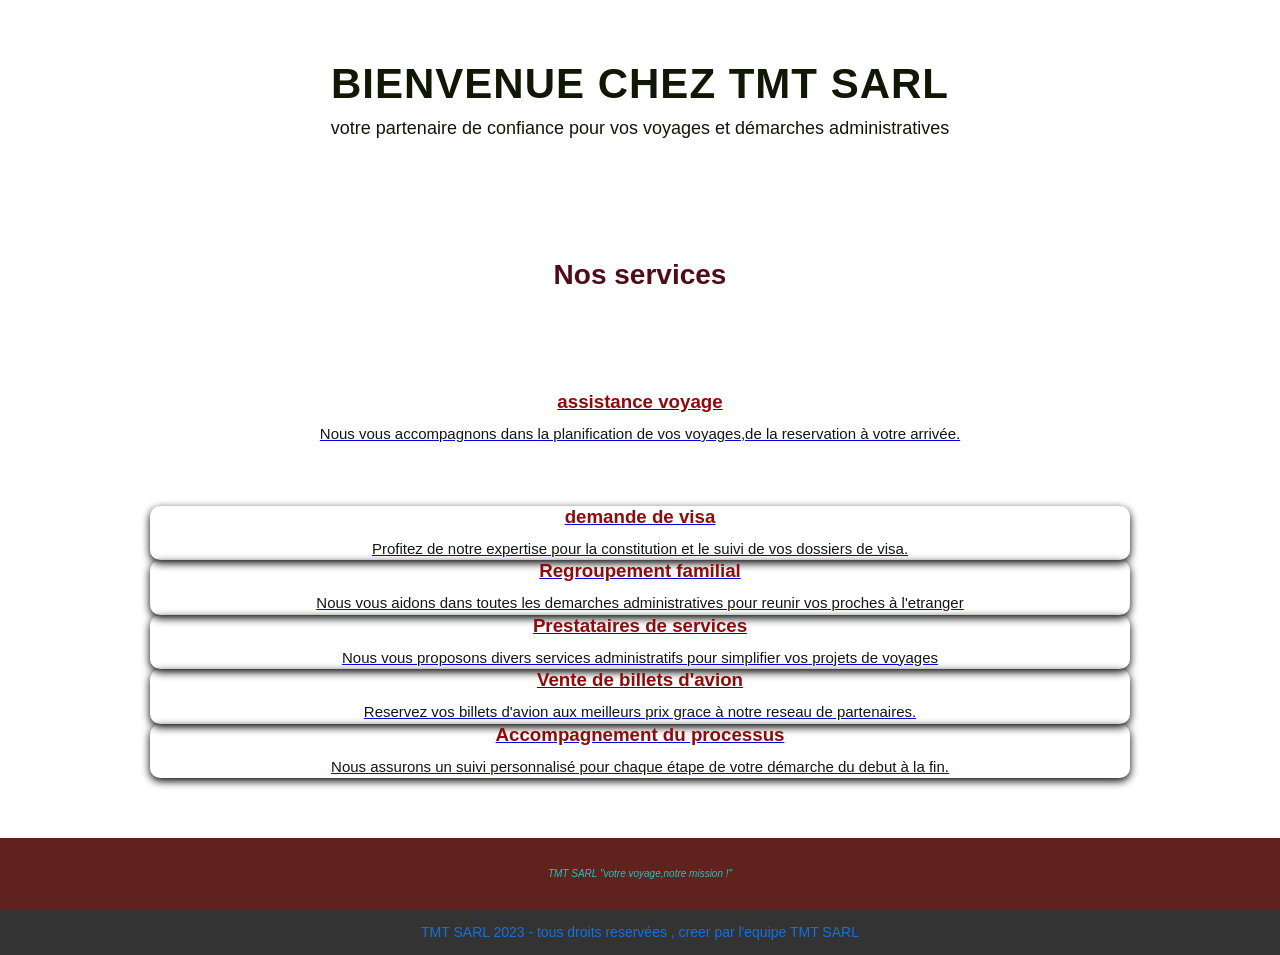
<file: booking system/accueil.html>
<!DOCTYPE html>
<html lang="en">
<head>
    <meta charset="UTF-8">
    <meta name="viewport" content="width=device-width, initial-scale=1.0">
    <title>acueil-TMt SaRl</title>
    <style>
        * {
            margin: 0;
            padding: 0;
            box-sizing: border-box;
            font-family: poppins,sans-serif;
        }
        body{
            background-color:white
            color:#333;
        }
        header{
            background: linear-gradient(#0ca3da6b);
            color: rgb(17, 23, 5);
            text-align: center;
            padding: 60px;
        }
        header h1{
            font-size: 42px;
            font-weight: 700px;
            letter-spacing: 1px;
        }
        header p{
            font-size: 18px;
            margin-top: 10px;
            font-weight: 300;
        }
        .services{
            padding: 60px;
            max-width: 1100px;
            margin: auto;
            text-align: center;
        }
        .services h2{
            color: #500c18;
            font-size: 28px;
            margin-bottom: 40px;
        }.service-container{
            display: grid;
            grid-template-columns: repeat(auto-fit,minmax);
            gap: 25px;
        }
        .service{
            background-color:#131614
            padding: 25px;
            border-radius: 10PX;
            box-shadow: 0 3px 8px;
            transition: transform 0.3s ease;
        }
        .service:hover {
            transform: translateY(-5px);
        }
        .service h3 {
            color: rgb(143, 10, 10);
            margin-bottom: 10px;
        }
        .service p {
            font-size: 15px;
            color: #131614;
            line-height: 1.5;
        }
        .slogan {
            background: #60221d;
            color: rgb(36, 195, 195);
            padding: 30px;
            text-align: center;
            font-size: 10px;
            font-style: italic;
        }
        footer{
            background: #333;
            color: #1572dd;
            text-align: center;
            padding: 15px;
            font-size: 14px;
        }
        @media(max-width:600px) {
            header h1 {
                font-size: 32px;
            }
            .service p {
                font-size: 14px;
            }}
    </style>
</head>
<body>
    <header>
        <h1>BIENVENUE CHEZ TMT SARL </h1>
        <P>votre partenaire de confiance pour vos voyages et démarches administratives</P>
        </header>
        <section class="services">
            <h2>Nos services</h2>
            <div class="services-container">
                <div class="services">
                    <a href="formulaire.html?service=assistance_voyage" class="service">
                    <h3>assistance voyage</h3>
                    <p>Nous vous accompagnons dans la planification de vos voyages,de la reservation à votre arrivée.</p>
                    </a>
                    </div>
                    <div class="service">
                        <a href="formulaire.html?servive=demande_visa" class="service">
                     <h3>demande de visa </h3>   
                     <p>Profitez de notre expertise pour la constitution et le suivi de vos dossiers de visa.</p>
                        </a>
                        </div>
                        <div class="service">
                            <a href="formulaire.html? servvice=regroupement_familiale" class="service">
                            <h3>Regroupement familial</h3>
                            <p>Nous vous aidons dans toutes les demarches administratives pour reunir vos proches à l'etranger</p>
                            </a>
                         </div>
            <div class="service">
                <a href="formulaire.html? service=prestataires_services" class="service">
                <h3>Prestataires de services </h3>
                <p>Nous vous proposons divers services administratifs pour simplifier vos projets de voyages</p>
                </a>
            </div>
            <div class="service">
                <a href="formulaire.html? service=vente_billet" class="service">
                <h3>Vente de billets d'avion</h3>
                <p>Reservez vos billets d'avion aux meilleurs prix grace à notre reseau de partenaires.</p>
                </a>
            </div>
            <div class="service">
                <a href="formulaire.html? service=accompagnement_processus" class="service">
                <h3>Accompagnement du processus</h3>
                <p>Nous assurons un suivi personnalisé pour chaque étape de votre démarche du debut à la fin.</p>
                </a>
            </div>
            </div>
            </section>
            <div class="slogan">
                TMT SARL "votre voyage,notre mission !"
                </div>
                <footer>
                    TMT SARL 2023 - tous droits reservées , creer par l'equipe TMT SARL
                    </footer>
</body>
</html>
</file>
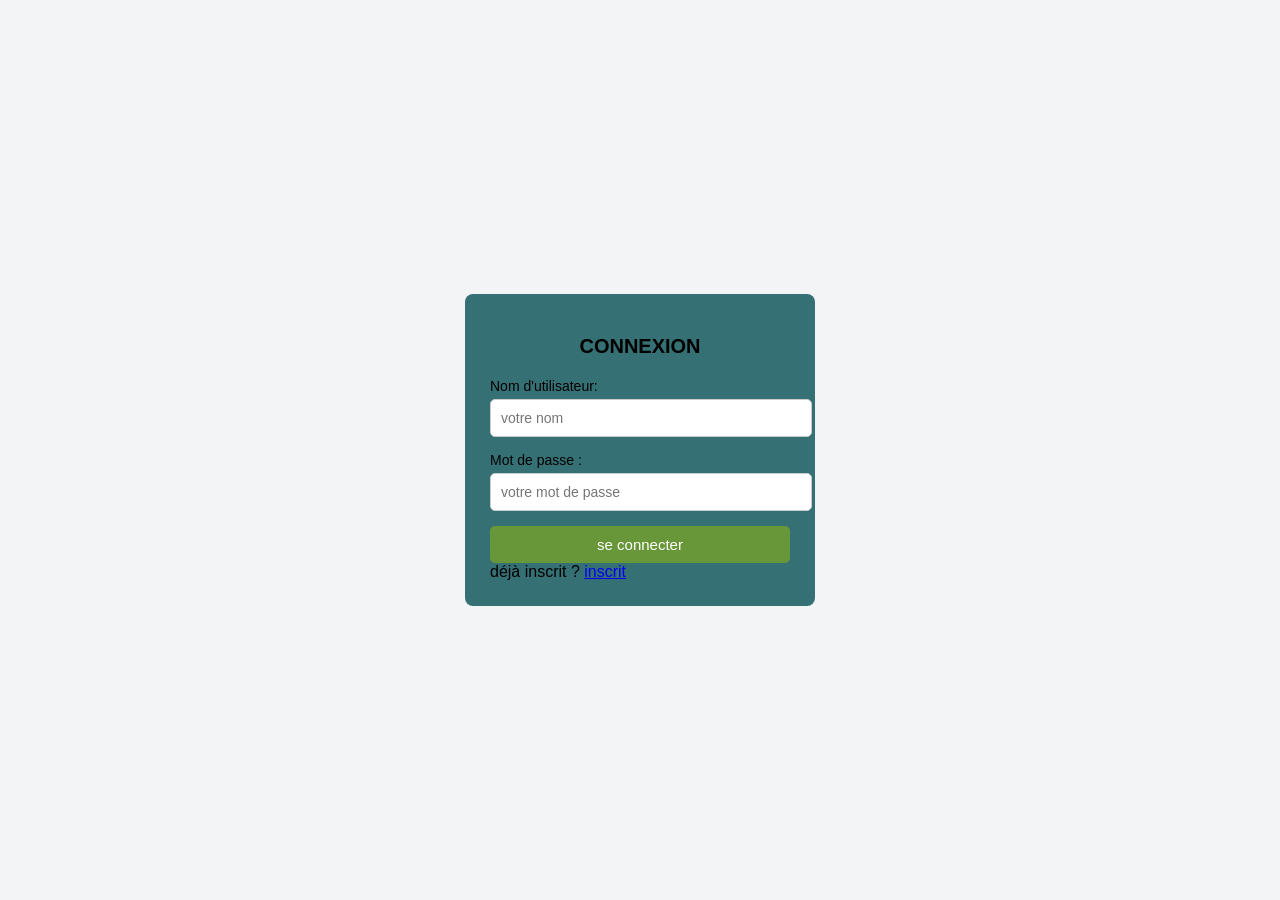
<file: booking system/connection.html>
<!DOCTYPE html>
<html lang="en">
<head>
    <meta charset="UTF-8">
    <meta name="viewport" content="width=device-width, initial-scale=1.0">
    <title>CONNEXION</title>
    <style>
        body{
            font-family: Arial, Helvetica, sans-serif;
            background: #f3f4f6;
            display: flex;
            justify-content: center;
            align-items: center;
            height:100vh ;
            margin: 0;
        }
        .box{
            background: rgb(53, 112, 117);
            padding: 25px;
            width: 300px;
            border-radius: 8px;
            box-shadow: 0 3px 10px rgba(0, 0,0, 0,1);
        }
        h2{
            text-align: center;
            margin-bottom: 20px;
            font-size: 20px;
        }
        label{
            font-size: 14px;
            margin-bottom: 5px;
            display: block;
        }
        input{
            width: 100%;
            padding: 10px;
            margin-bottom: 15px;
            border: 1px solid #ccc;
            border-radius: 5px;
            font-size: 14px;
        }
        button{
            width: 100%;
            padding: 10px;
            background: #689739;
            color: white;
            border: none;
            border-radius: 5px;
            font-size: 15px;
            cursor: pointer;
        }
        button:hover {
            background: #4338;
        }
        </style>
</head>
<body>
    <div class="box">
        <h2>CONNEXION</h2>
        <from>
            <label for="Nom">Nom d'utilisateur:</label>
            <input type="Name" id="Name" name="name" placeholder="votre nom" required>
            <label for="password">Mot de passe :</label>
            <input type="password" id="password" name="password" placeholder="votre mot de passe" required>
            <button type="submit">se connecter</button>
            déjà inscrit ? <a href="page d'inscription.html"> inscrit </a>
        </from>
    </div>
</body>
</html>
</file>
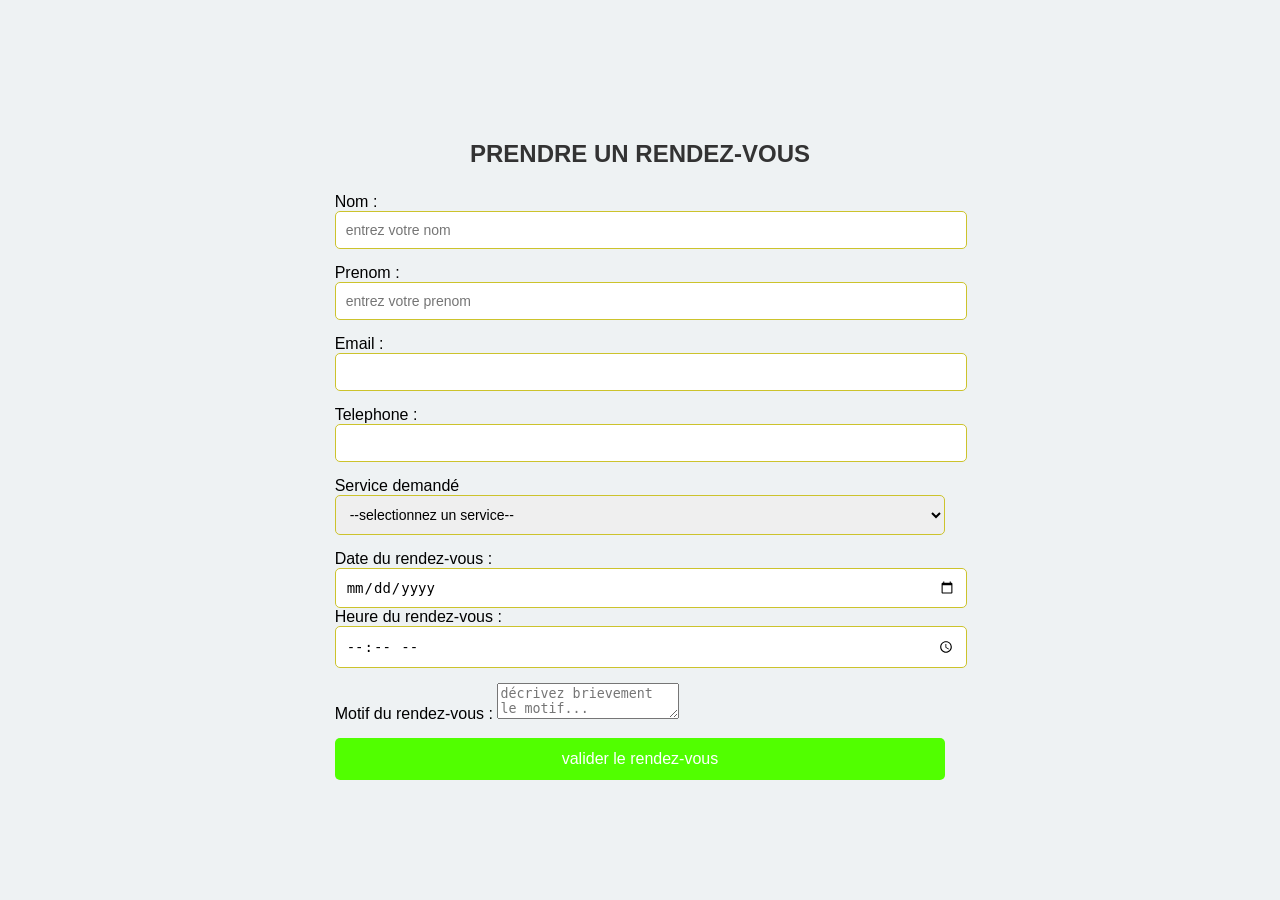
<file: booking system/formulaire.html>
<!DOCTYPE html>
<html lang="en">
<head>
    <meta charset="UTF-8">
    <meta name="viewport" content="width=device-width, initial-scale=1.0">
    <title>formulaire de presentation</title>
    <style>
        body{
            font-family:Arial, Helvetica, sans-serif;
            background-color:#eef2f3;
            display: flex;
            justify-content: center;
            align-items: center;
            height: 100vh;
            margin: 0;
        }
        .contrainer{
            background-color: #ff8d;
            padding: 35px 45px;
            box-shadow: 0 0 12px;
            width: 400px;
        }
        h2{
            text-align: center;
            color: #333;
            margin-bottom: 25px;
        }
        .input-group{
            margin-bottom: 15px;
        }
        .label{
            display: block;
            font-size: 14px;
            color: #555;
            margin-bottom: 5px;
        }
        input,select{
            width: 100%;
            padding: 10px;
            border: 1px solid #ccc32c;
            border-radius: 5px;
            font-size: 14px;
            outline: none;
        }
        .button{
            background-color: rgb(81, 255, 0);
            color: white;
            border: none;
            padding: 12px;
            border-radius: 5px;
            cursor: pointer;
            width: 100%;
            font-size: 16px;
        }
        .message{
            text-align: center;
            color:green;
            font-size: 13px;
            margin-top: 15px;
        }
    </style>
</head>
<body>
    <div class="form-box">
        <h2>PRENDRE UN RENDEZ-VOUS</h2>
        <form action="#" method="post">
            <div class="input-group">
                <label for="nom">Nom :</label>
                <input type="text" id="nom" name="nom"placeholder="entrez votre nom" required>
            </div>
            <div class="input-group">
                <label for="prenom">Prenom :</label>
                <input type="text" id="prenom" name="prenom"placeholder="entrez votre prenom" required>
            </div>
            <div class="input-group">
                <label for="email">Email :</label>
                <input type="email" id="email" name="email" required>
            </div>    
            <div class="input-group">
                <label for="telephone">Telephone :</label>
                <input type="tel" id="telephone" name="telephone" required>
            </div>
            <div class="input-group">
                <label for="service">Service demandé</label>
                <select id="service" name="service" required>
                    <option value="">--selectionnez un service--</option>
                    <option value="accueil">Accueil / information</option>
                    <option value="demande_visa">demande de visa</option>
                    <option value="assistance_voyage">assistance voyage</option>
                    <option value="regroupement_familiale">regroupement familiale</option>
                    <option value="vente_billet">vente de billets d'avion</option>
                </select>
            </div>
            <div class="input-group">
                <label for="date">Date du rendez-vous :</label>
                <input type="date" id="date" name="date" required>
                <label for="heure">Heure du rendez-vous :</label>
                <input type="time" id="heure" name="heure" required>
            </div>
            <div class="input-group">
                <label for="motif">Motif du rendez-vous :</label>
                <textarea id="motif" name="motif" placeholder="décrivez brievement le motif..."required></textarea>
            </div>
            <button type="submit" class="button">valider le rendez-vous</button>
        </from>   
        <script>
            const params = new URLSearlParams (window.location.search);
            const service = params.get ("service");
            if(service){
                document.getElementById("service").value = service;
            }
        </script>
</body>
</html>
</file>
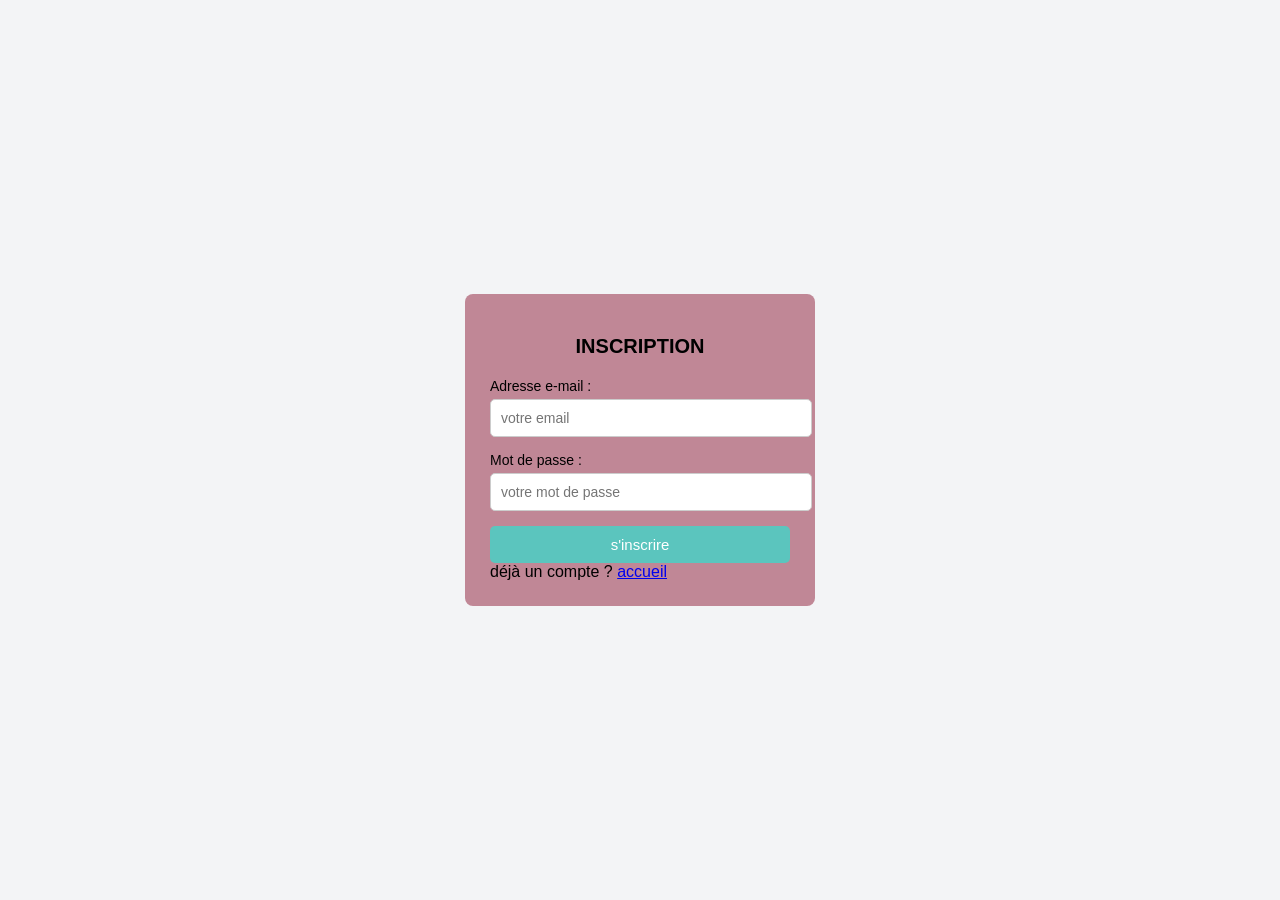
<file: booking system/page d'inscription.html>
<!DOCTYPE html>
<html lang="en">
<head>
    <meta charset="UTF-8">
    <meta name="viewport" content="width=device-width, initial-scale=1.0">
    <title>inscription</title>
    <style>
        body{
            font-family: Arial, Helvetica, sans-serif;
            background: #f3f4f6;
            display: flex;
            justify-content: center;
            align-items: center;
            height:100vh ;
            margin: 0;
        }
        .box{
            background: rgb(192, 135, 150);
            padding: 25px;
            width: 300px;
            border-radius: 8px;
            box-shadow: 0 3px 10px rgba(0, 0,0, 0,1);
        }
        h2{
            text-align: center;
            margin-bottom: 20px;
            font-size: 20px;
        }
        label{
            font-size: 14px;
            margin-bottom: 5px;
            display: block;
        }
        input{
            width: 100%;
            padding: 10px;
            margin-bottom: 15px;
            border: 1px solid #ccc;
            border-radius: 5px;
            font-size: 14px;
        }
        button{
            width: 100%;
            padding: 10px;
            background: #5bc5be;
            color: white;
            border: none;
            border-radius: 5px;
            font-size: 15px;
            cursor: pointer;
        }
        button:hover {
            background: #4338;
        }
        </style>
</head>
<body>
    <div class="box">
        <h2>INSCRIPTION</h2>
        <from>
            <label for="email">Adresse e-mail :</label>
            <input type="email" id="email" name="email" placeholder="votre email" required>
            <label for="password">Mot de passe :</label>
            <input type="password" id="password" name="password" placeholder="votre mot de passe" required>
            <button type="submit">s'inscrire</button>
            déjà un compte ? <a href="accueil.html"> accueil </a>
        </from>
    </div>
</body>
</html>
</file>
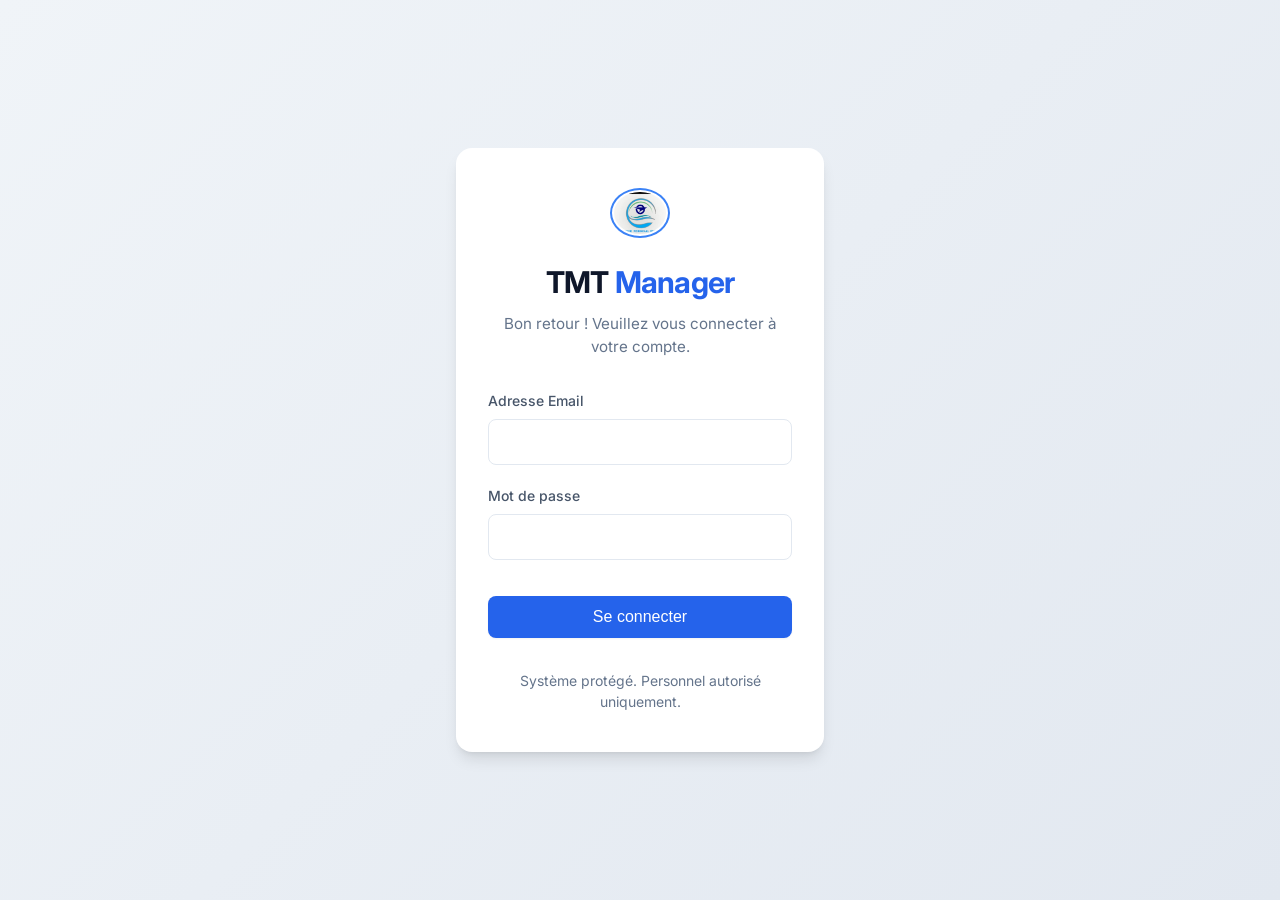
<file: customer/login.html>
<!DOCTYPE html>
<html lang="en">
<head>
    <meta charset="UTF-8">
    <meta name="viewport" content="width=device-width, initial-scale=1.0">
    <title>TMT Manager - Connexion</title>
    <link rel="stylesheet" href="css/style.css">
    <link href="https://fonts.googleapis.com/css2?family=Inter:wght@300;400;500;600;700&display=swap" rel="stylesheet">
</head>
<body class="login-body">
    <div class="login-container">
        <div class="login-card">
            <div class="login-header">
                <img src="images/logo.jpeg" alt="TMT Logo" style="width: 60px; height: auto; border-radius: 50%; margin-bottom: 1rem; border: 2px solid #3b82f6; background: white; padding: 2px;">
                <h1>TMT <span>Manager</span></h1>
                <p>Bon retour ! Veuillez vous connecter à votre compte.</p>
            </div>
            <form id="loginForm" class="login-form">
                <div class="form-group">
                    <label for="email">Adresse Email</label>
                    <input type="email" id="email" name="email"  required>
                </div>
                <div class="form-group">
                    <label for="password">Mot de passe</label>
                    <input type="password" id="password" name="password"  required>
                </div>
                <div id="loginError" class="error-message" style="display: none;"></div>
                <button type="submit" class="btn-primary" id="loginBtn">
                    <span>Se connecter</span>
                    <div class="spinner" style="display: none;"></div>
                </button>
            </form>
            <div class="login-footer">
                <p>Système protégé. Personnel autorisé uniquement.</p>
            </div>
        </div>
    </div>
    <script src="js/auth.js"></script>
</body>
</html>
</file>
<file: customer/css/style.css>
/* css/style.css - Styles de base */
:root {
    --primary: #2563eb;
    --primary-hover: #1d4ed8;
    --secondary: #475569;
    --background: #f8fafc;
    --surface: #ffffff;
    --text-main: #0f172a;
    --text-muted: #64748b;
    --danger: #ef4444;
    --success: #10b981;
    --border: #e2e8f0;
    --shadow-sm: 0 1px 2px 0 rgb(0 0 0 / 0.05);
    --shadow: 0 4px 6px -1px rgb(0 0 0 / 0.1), 0 2px 4px -2px rgb(0 0 0 / 0.1);
    --shadow-lg: 0 10px 15px -3px rgb(0 0 0 / 0.1), 0 4px 6px -4px rgb(0 0 0 / 0.1);
    --radius: 0.5rem;
    --font-sans: 'Inter', system-ui, sans-serif;
}

* {
    margin: 0;
    padding: 0;
    box-sizing: border-box;
}

body {
    font-family: var(--font-sans);
    background-color: var(--background);
    color: var(--text-main);
    line-height: 1.5;
    -webkit-font-smoothing: antialiased;
}

/* Typographie */
h1, h2, h3, h4, h5, h6 {
    font-weight: 600;
    color: var(--text-main);
}

a {
    color: var(--primary);
    text-decoration: none;
    transition: color 0.15s ease;
}
a:hover {
    color: var(--primary-hover);
}

/* Boutons */
.btn-primary {
    display: inline-flex;
    align-items: center;
    justify-content: center;
    padding: 0.75rem 1.5rem;
    background-color: var(--primary);
    color: white;
    font-weight: 500;
    border: none;
    border-radius: var(--radius);
    cursor: pointer;
    transition: all 0.2s ease;
    font-size: 1rem;
    box-shadow: var(--shadow-sm);
    gap: 0.5rem;
}
.btn-primary:hover {
    background-color: var(--primary-hover);
    box-shadow: var(--shadow);
}
.btn-primary:active {
    transform: translateY(1px);
}
.btn-primary:disabled {
    opacity: 0.7;
    cursor: not-allowed;
}

/* Formulaires */
.form-group {
    margin-bottom: 1.25rem;
}
label {
    display: block;
    margin-bottom: 0.5rem;
    font-weight: 500;
    font-size: 0.875rem;
    color: var(--secondary);
}
input[type="text"],
input[type="email"],
input[type="password"],
select,
textarea {
    width: 100%;
    padding: 0.75rem 1rem;
    border: 1px solid var(--border);
    border-radius: var(--radius);
    font-family: var(--font-sans);
    font-size: 1rem;
    transition: border-color 0.15s ease, box-shadow 0.15s ease;
    background-color: var(--surface);
    color: var(--text-main);
}
input:focus,
select:focus,
textarea:focus {
    outline: none;
    border-color: var(--primary);
    box-shadow: 0 0 0 3px rgba(37, 99, 235, 0.1);
}

/* Spécificités de la page de connexion */
.login-body {
    display: flex;
    align-items: center;
    justify-content: center;
    min-height: 100vh;
    background: linear-gradient(135deg, #f0f4f8 0%, #e2e8f0 100%);
}
.login-container {
    width: 100%;
    max-width: 400px;
    padding: 1rem;
}
.login-card {
    background: var(--surface);
    border-radius: 1rem;
    padding: 2.5rem 2rem;
    box-shadow: var(--shadow-lg);
    animation: slideUp 0.5s ease-out forwards;
}
.login-header {
    text-align: center;
    margin-bottom: 2rem;
}
.login-header h1 {
    font-size: 1.875rem;
    font-weight: 700;
    letter-spacing: -0.025em;
    margin-bottom: 0.5rem;
}
.login-header h1 span {
    color: var(--primary);
}
.login-header p {
    color: var(--text-muted);
    font-size: 0.95rem;
}
.login-form .btn-primary {
    width: 100%;
    margin-top: 1rem;
}
.login-footer {
    text-align: center;
    margin-top: 2rem;
    color: var(--text-muted);
    font-size: 0.875rem;
}
.error-message {
    background-color: #fef2f2;
    color: var(--danger);
    padding: 0.75rem;
    border-radius: var(--radius);
    border: 1px solid #fecaca;
    font-size: 0.875rem;
    margin-bottom: 1rem;
    display: flex;
    align-items: center;
    gap: 0.5rem;
}

/* Utilitaires */
.spinner {
    width: 1rem;
    height: 1rem;
    border: 2px solid rgba(255,255,255,0.3);
    border-radius: 50%;
    border-top-color: white;
    animation: spin 0.8s linear infinite;
}

/* Animations */
@keyframes slideUp {
    from { opacity: 0; transform: translateY(20px); }
    to { opacity: 1; transform: translateY(0); }
}
@keyframes spin {
    to { transform: rotate(360deg); }
}
</file>
